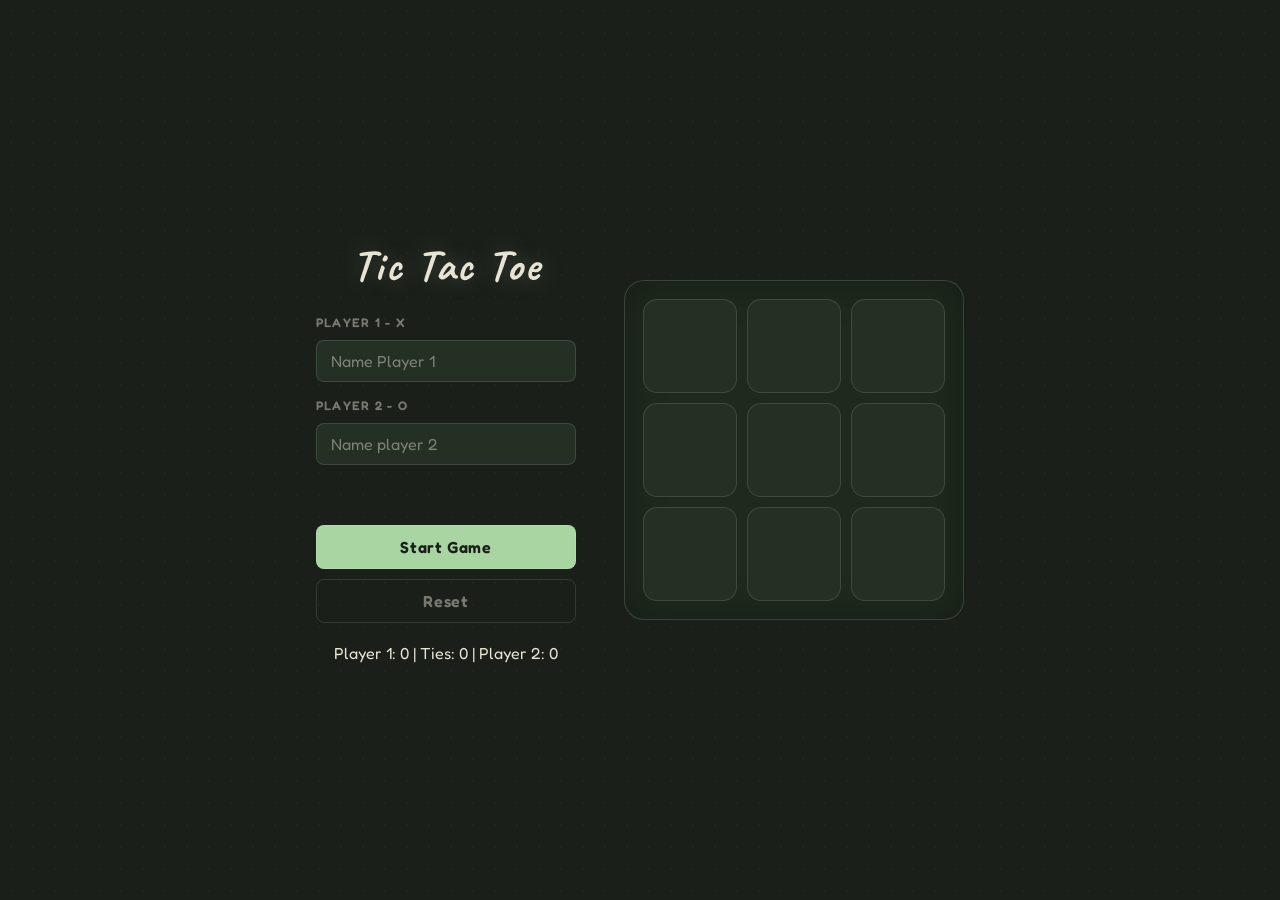
<file: index.html>
<!DOCTYPE html>
<html lang="en">
<head>
    <meta charset="UTF-8">
    <meta name="viewport" content="width=device-width, initial-scale=1.0">
    <title>Tic Tac Toe</title>
    <link rel="stylesheet" href="Page.css">
</head>
<body>
    <div id="label-div">
        <h2>Tic Tac Toe</h2>
        <label for="p1name">Player 1 - X</label>
        <input id="p1name" type="text" placeholder="Name Player 1">
        <label for="p2name">Player 2 - O</label>
        <input id="p2name" type="text" placeholder="Name player 2">
        <label id="result"></label>
        <button id="startbtn">Start Game</button>
        <button id="resetBtn">Reset</button>
        <p id="turn-indicator"></p> 

         <div id="scoreboard">  
        <span id="p1score">Player 1: 0</span>
        <span> | Ties: </span><span id="tieScore">0</span>
        <span> | </span><span id="p2score">Player 2: 0</span>
    </div>
    
    </div>
    <div id="board">
        <div class="field"><button class="fieldBtn" data-index="0"></button></div>
        <div class="field"><button class="fieldBtn" data-index="1"></button></div>
        <div class="field"><button class="fieldBtn" data-index="2"></button></div>
        <div class="field"><button class="fieldBtn" data-index="3"></button></div>
        <div class="field"><button class="fieldBtn" data-index="4"></button></div>
        <div class="field"><button class="fieldBtn" data-index="5"></button></div>
        <div class="field"><button class="fieldBtn" data-index="6"></button></div>
        <div class="field"><button class="fieldBtn" data-index="7"></button></div>
        <div class="field"><button class="fieldBtn" data-index="8"></button></div>
    </div>

    <script src="game.js"></script>
</body>
</html>
</file>
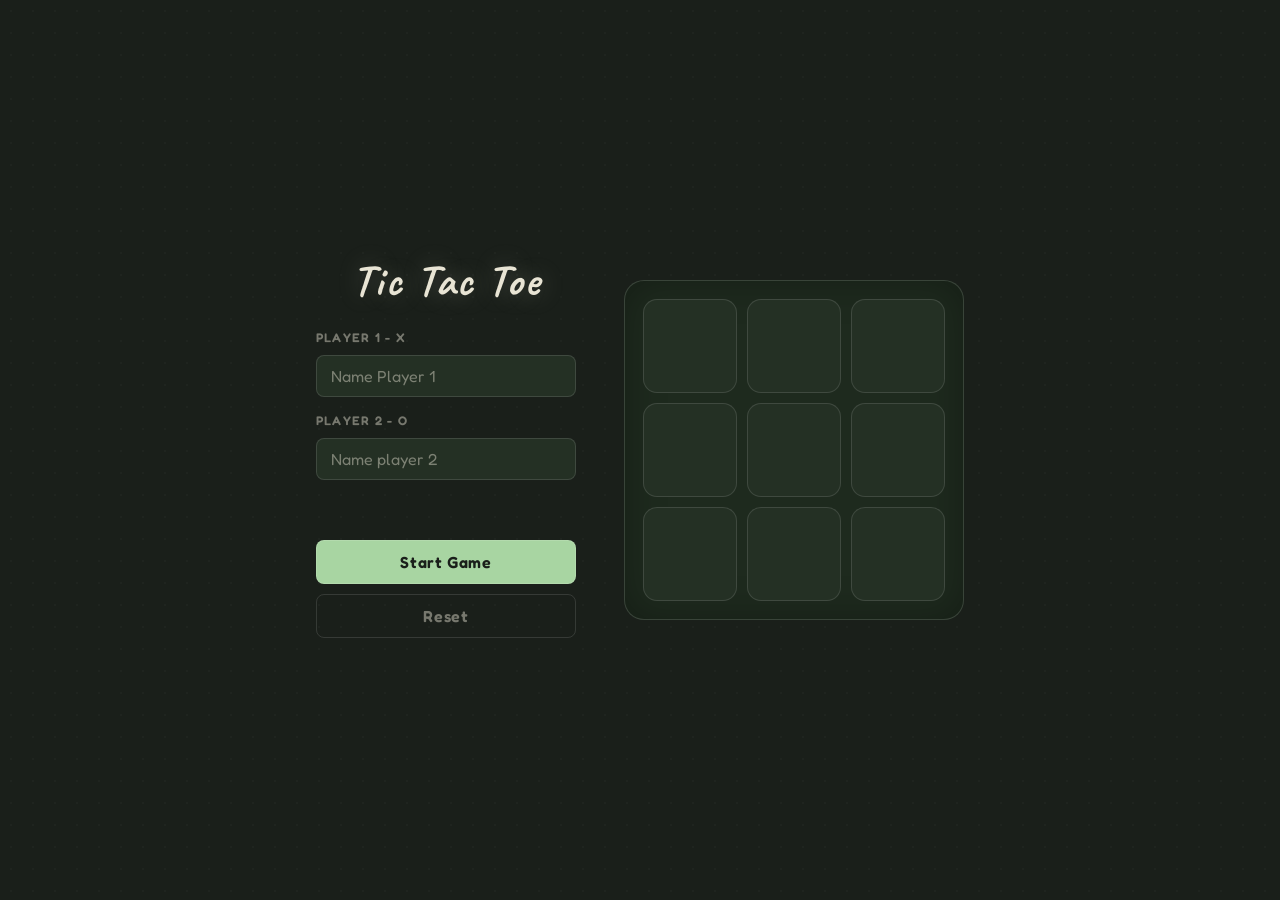
<file: LandingPage.html>
<!DOCTYPE html>
<html lang="en">
<head>
    <meta charset="UTF-8">
    <meta name="viewport" content="width=device-width, initial-scale=1.0">
    <title>Tic Tac Toe</title>
    <link rel="stylesheet" href="Page.css">
</head>
<body>
    <div id="label-div">
        <h2>Tic Tac Toe</h2>
        <label for="p1name">Player 1 - X</label>
        <input id="p1name" type="text" placeholder="Name Player 1">
        <label for="p2name">Player 2 - O</label>
        <input id="p2name" type="text" placeholder="Name player 2">
        <label id="result"></label>
        <button id="startbtn">Start Game</button>
        <button id="resetBtn">Reset</button>
        <p id="turn-indicator"></p> 
    </div>
    <div id="board">
        <div class="field"><button class="fieldBtn" data-index="0"></button></div>
        <div class="field"><button class="fieldBtn" data-index="1"></button></div>
        <div class="field"><button class="fieldBtn" data-index="2"></button></div>
        <div class="field"><button class="fieldBtn" data-index="3"></button></div>
        <div class="field"><button class="fieldBtn" data-index="4"></button></div>
        <div class="field"><button class="fieldBtn" data-index="5"></button></div>
        <div class="field"><button class="fieldBtn" data-index="6"></button></div>
        <div class="field"><button class="fieldBtn" data-index="7"></button></div>
        <div class="field"><button class="fieldBtn" data-index="8"></button></div>
    </div>

    <script src="game.js"></script>
</body>
</html>
</file>
<file: Page.css>
@import url('https://fonts.googleapis.com/css2?family=Fredoka:wght@400;600&family=Caveat:wght@500;700&display=swap');


:root {
  --bg:           #1a1f1a;        
  --board-bg:     #1e2a1e;
  --cell-bg:      #243024;
  --cell-hover:   #2c3d2c;
  --border:       rgba(255,255,255,0.12);
  --chalk:        #e8e4d4;        
  --chalk-muted:  rgba(232,228,212,0.45);
  --x-color:      #f4c97a;          
  --o-color:      #7acff4;         
  --accent:       #a8d5a2;       
  --radius-cell:  14px;
  --radius-input: 8px;
}


*, *::before, *::after { 
    box-sizing: border-box; 
    margin: 0;
    padding: 0;

}


body {
  font-family: 'Fredoka', sans-serif;
  background: var(--bg);
  color: var(--chalk);
  min-height: 100vh;
  display: flex;
  flex-direction: column;
  align-items: center;
  justify-content: center;
  gap: 36px;
  padding: 32px 16px;

  background-image:
radial-gradient(circle, rgba(255,255,255,0.025) 1px, transparent 1px);
  background-size: 22px 22px;
}


#label-div {
  display: flex;
  flex-direction: column;
  align-items: center;
  gap: 10px;
  width: 100%;
  max-width: 340px;
}


#label-div h2 {
  font-family: 'Caveat', cursive;
  font-size: 2.8rem;
  font-weight: 700;
  letter-spacing: 0.04em;
  color: var(--chalk);

  text-shadow: 0 0 24px rgba(232,228,212,0.25);
  margin-bottom: 6px;
}

#label-div label:not(#result) {
  font-size: 0.78rem;
  font-weight: 600;
  letter-spacing: 0.1em;
  text-transform: uppercase;
  color: var(--chalk-muted);
  align-self: flex-start;
  margin-top: 6px;
}


#label-div input[type="text"] {
  width: 100%;
  background: var(--cell-bg);
  border: 1px solid var(--border);
  border-radius: var(--radius-input);
  color: var(--chalk);
  font-family: 'Fredoka', sans-serif;
  font-size: 1rem;
  padding: 10px 14px;
  outline: none;
  transition: border-color 0.2s, background 0.2s;
}

#label-div input[type="text"]::placeholder {
  color: var(--chalk-muted);
}

#label-div input[type="text"]:focus {
  border-color: var(--accent);
  background: #2a3a2a;
}


#result {
  font-family: 'Caveat', cursive;
  font-size: 1.5rem;
  font-weight: 700;
  color: var(--accent);
  min-height: 2rem;        
  text-align: center;
}


#label-div button {
  font-family: 'Fredoka', sans-serif;
  font-size: 1rem;
  font-weight: 600;
  letter-spacing: 0.04em;
  padding: 11px 0;
  width: 100%;
  border-radius: var(--radius-input);
  border: 1px solid var(--border);
  cursor: pointer;
  transition: filter 0.15s, transform 0.1s, background 0.2s;
}

#label-div button:active { transform: scale(0.97); }


#startbtn {
  background: var(--accent);
  color: #1a1f1a;
  border-color: transparent;
  margin-top: 8px;
}
#startbtn:hover { filter: brightness(1.15); }


#resetBtn {
  background: transparent;
  color: var(--chalk-muted);
}
#resetBtn:hover {
  background: var(--cell-bg);
  color: var(--chalk);
}

#board {
  display: grid;
  grid-template-columns: repeat(3, 1fr);
  gap: 10px;
  padding: 18px;
  background: var(--board-bg);
  border: 1px solid var(--border);
  border-radius: 20px;
  width: min(340px, 92vw);


  box-shadow: inset 0 0 40px rgba(0,0,0,0.3);
}


.field {
  aspect-ratio: 1;
  display: flex;
}


.fieldBtn {
  width: 100%;
  height: 100%;
  background: var(--cell-bg);
  border: 1px solid var(--border);
  border-radius: var(--radius-cell);
  cursor: pointer;

 
  font-family: 'Caveat', cursive;
  font-size: clamp(2rem, 10vw, 2.8rem);
  font-weight: 700;
  color: var(--chalk);

  display: flex;
  align-items: center;
  justify-content: center;

  transition:  0.15s, transform 0.1s, border-color 0.2s;
  user-select: none;
}

.fieldBtn:hover:not(:disabled) {
  background: var(--cell-hover);
  border-color: rgba(255,255,255,0.22);
  transform: scale(1.05);
}

.fieldBtn:disabled {
  cursor: default;
}


.fieldBtn[data-mark="X"] { color: var(--x-color); }
.fieldBtn[data-mark="O"] { color: var(--o-color); }


@keyframes markPop {
  from { transform: scale(0.3); opacity: 0; }
  to   { transform: scale(1);   opacity: 1; }
}

.fieldBtn.just-placed {
  animation: markPop 0.22s cubic-bezier(0.2, 1.5, 0.5, 1) forwards;
}

.fieldBtn.winner-x {
  border-color: var(--x-color);
  background: rgba(244,201,122,0.1);
  animation: winPulse 0.4s ease forwards;
}
.fieldBtn.winner-o {
  border-color: var(--o-color);
  background: rgba(122,207,244,0.1);
  animation: winPulse 0.4s ease forwards;
}

@keyframes winPulse {
  0%   { transform: scale(1); }
  50%  { transform: scale(1.1); }
  100% { transform: scale(1); }
}


@media (min-width: 700px) {
  body {
    flex-direction: row;
    align-items: center;
    justify-content: center;
    gap: 48px;
  }

  #label-div {
    max-width: 260px;
  }
}
</file>
